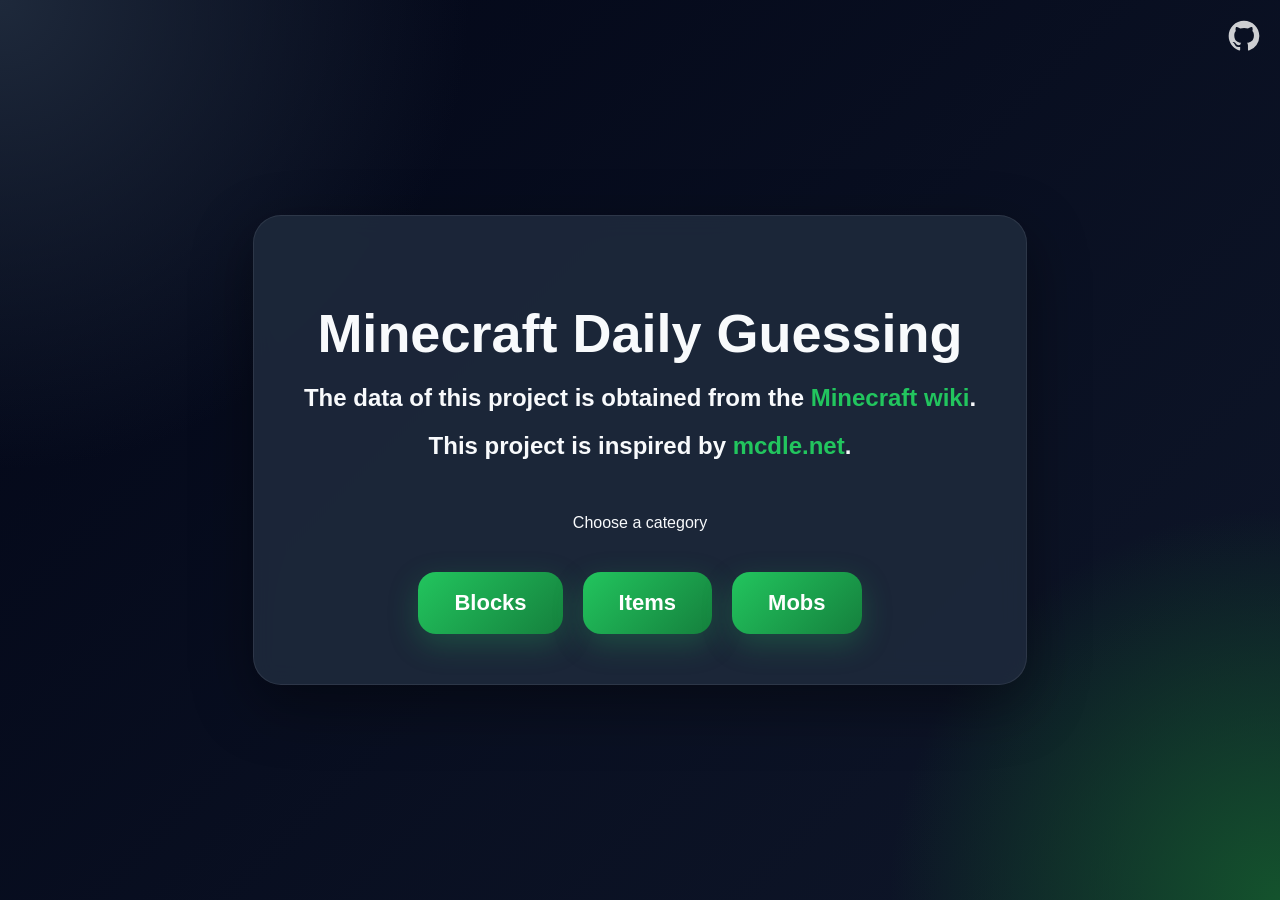
<file: index.html>
<!DOCTYPE html>
<html lang="en">
<head>
    <meta charset="UTF-8">
    <meta name="viewport" content="width=device-width, initial-scale=1.0">
    <title>Minecraft Daily Guessing</title>
    <link rel="stylesheet" href="style.css">
</head>
<body class="home-page">

    <a href="https://github.com/shueppin/Minecraft-Guesser" class="github-link" target="_blank" rel="noopener noreferrer" aria-label="GitHub Repository">
        <svg viewBox="0 0 24 24" width="32" height="32" fill="currentColor">
            <path d="M12 .5C5.65.5.5 5.65.5 12c0 5.08 3.29 9.39 7.85 10.91.57.1.78-.25.78-.56v-2.17c-3.19.69-3.86-1.35-3.86-1.35-.52-1.33-1.28-1.68-1.28-1.68-1.05-.72.08-.71.08-.71 1.16.08 1.77 1.19 1.77 1.19 1.03 1.77 2.71 1.26 3.37.96.1-.75.4-1.26.72-1.55-2.55-.29-5.23-1.28-5.23-5.69 0-1.26.45-2.28 1.19-3.09-.12-.29-.52-1.46.11-3.04 0 0 .97-.31 3.18 1.18a11.1 11.1 0 0 1 5.79 0c2.21-1.49 3.18-1.18 3.18-1.18.63 1.58.23 2.75.11 3.04.74.81 1.19 1.83 1.19 3.09 0 4.42-2.69 5.39-5.25 5.68.41.36.77 1.07.77 2.16v3.2c0 .31.21.67.79.56A11.51 11.51 0 0 0 23.5 12C23.5 5.65 18.35.5 12 .5z"/>
        </svg>
    </a>

    <div class="home-container">
        <h1>Minecraft Daily Guessing</h1>
        <h2>The data of this project is obtained from the <a href="https://minecraft.wiki">Minecraft wiki</a>.</h2>
        <h2>This project is inspired by <a href="https://mcdle.net">mcdle.net</a>.</h2>
        <br/>
        <p>Choose a category</p>

        <div class="home-buttons">
            <a href="blocks.html" class="home-btn">Blocks</a>
            <a href="items.html" class="home-btn">Items</a>
            <a href="mobs.html" class="home-btn">Mobs</a>
        </div>
    </div>

</body>
</html>
</file>
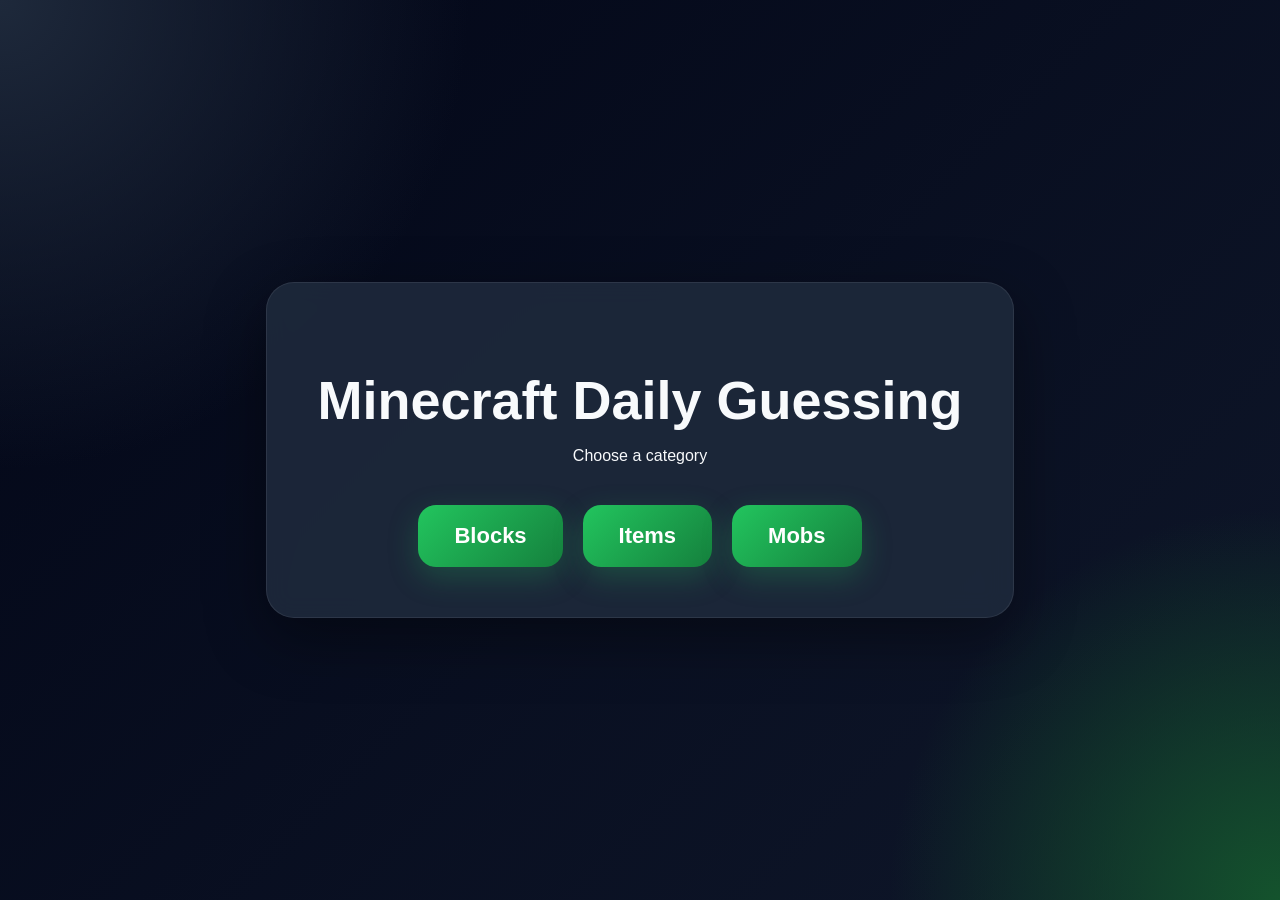
<file: website/index.html>
<!DOCTYPE html>
<html lang="en">
<head>
    <meta charset="UTF-8">
    <meta name="viewport" content="width=device-width, initial-scale=1.0">
    <title>Minecraft Daily Guessing</title>
    <link rel="stylesheet" href="style.css">
</head>
<body class="home-page">

    <div class="home-container">
        <h1>Minecraft Daily Guessing</h1>
        <p>Choose a category</p>

        <div class="home-buttons">
            <a href="blocks.html" class="home-btn">Blocks</a>
            <a href="items.html" class="home-btn">Items</a>
            <a href="mobs.html" class="home-btn">Mobs</a>
        </div>
    </div>

</body>
</html>
</file>
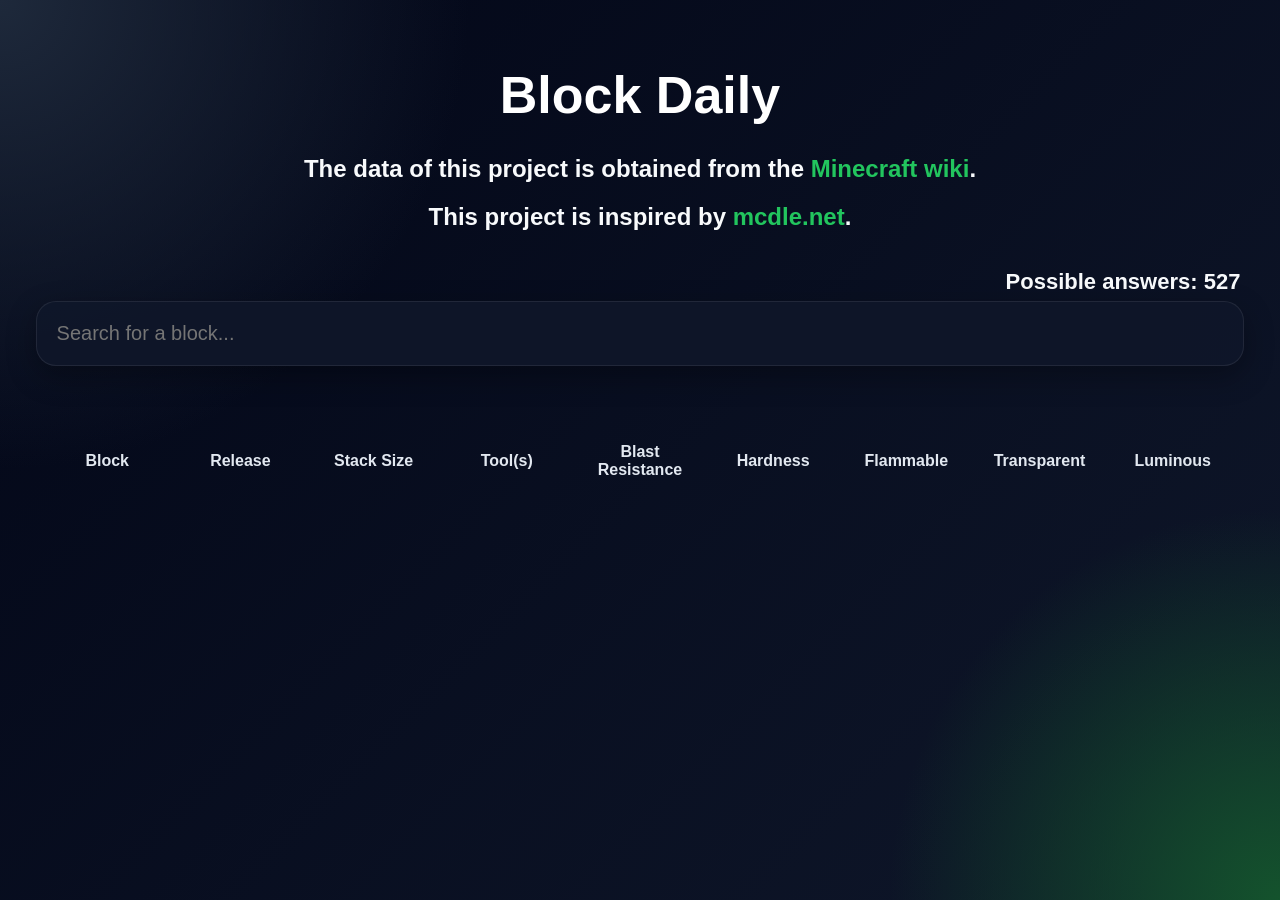
<file: blocks.html>
<!DOCTYPE html>
<html lang="en">
<head>
    <meta charset="UTF-8">
    <meta name="viewport" content="width=device-width, initial-scale=1.0">
    <title>Block Daily</title>
    <link rel="stylesheet" href="style.css">
</head>
<body>

<div class="game-container">

    <h1 class="page-title"><a href="index.html">Block Daily</a></h1>
    <h2>The data of this project is obtained from the <a href="https://minecraft.wiki">Minecraft wiki</a>.</h2>
    <h2>This project is inspired by <a href="https://mcdle.net">mcdle.net</a>.</h2>
    <br/>
    <div id="possibleCount">
        Possible answers: <span id="possibleCountNumber">0</span>
    </div>

    <div class="search-wrapper">
        <input type="text" id="searchInput" placeholder="Search for a block...">
        <div id="searchHeader"></div>
        <div id="searchResults"></div>
    </div>

    <div id="scoreContainer"></div>

    <div class="table-wrapper">
        <table>
            <thead>
                <tr id="guessTableHead">
                    <!-- Automatically filled by renderGuessTableHead -->
                </tr>
            </thead>
            <tbody id="guessTable"></tbody>
        </table>
    </div>

</div>

<script>
window.GAME_CONFIG = {
    type: 'blocks',
    dataFile: 'data/blocks.json',
    displayName: 'Block'
};

window.GAME_FIELDS_CONFIG = [
    { key: 'initial_release', label: 'Release' },
    { key: 'stackable', label: 'Stack Size' },
    { key: 'tool', label: 'Tool(s)' },
    { key: 'blast_resistance', label: 'Blast Resistance' },
    { key: 'hardness', label: 'Hardness' },
    { key: 'flammable', label: 'Flammable' },
    { key: 'transparent', label: 'Transparent' },
    { key: 'luminous', label: 'Luminous' }
];
</script>
<script src="script.js"></script>

</body>
</html>
</file>
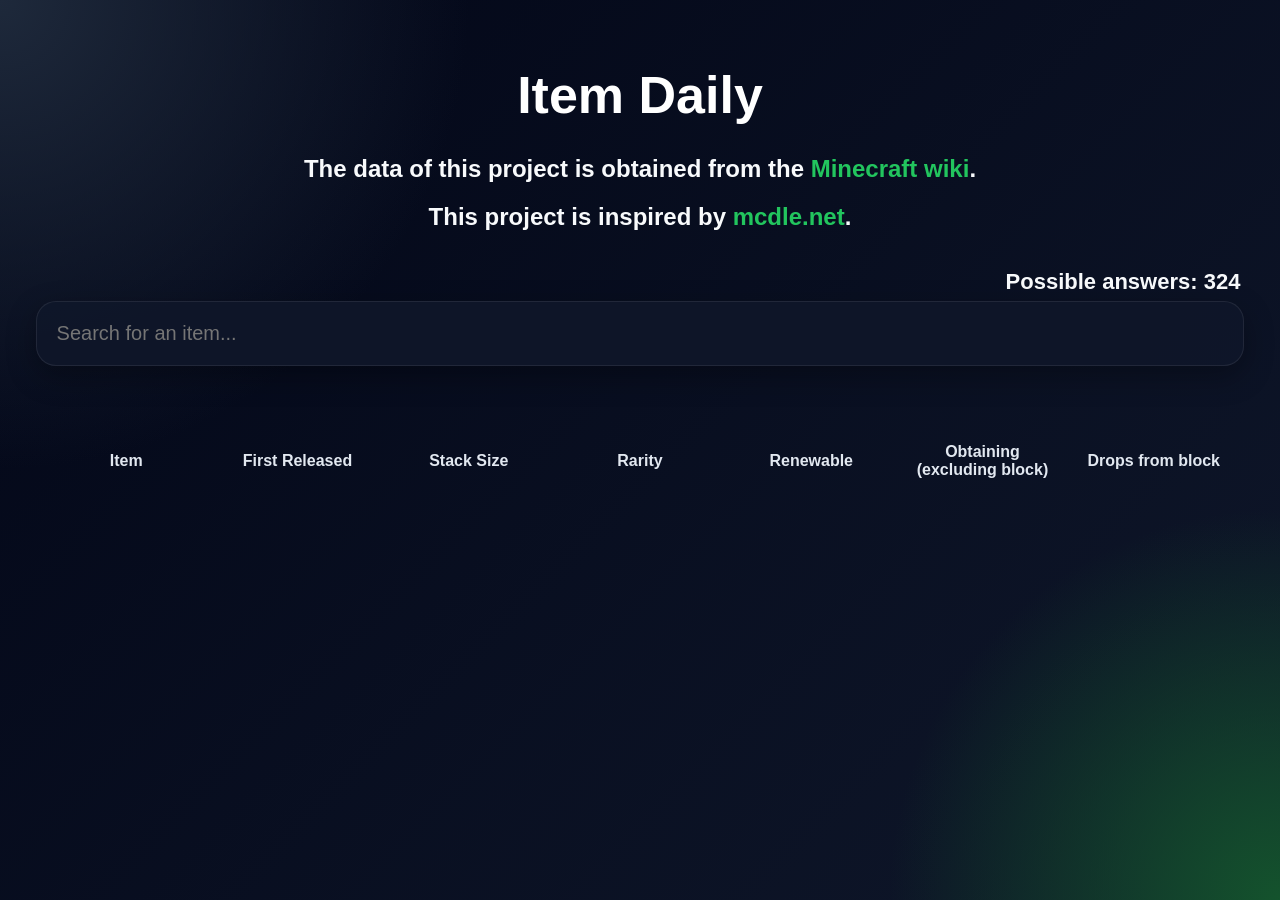
<file: items.html>
<!DOCTYPE html>
<html lang="en">
<head>
    <meta charset="UTF-8">
    <meta name="viewport" content="width=device-width, initial-scale=1.0">
    <title>Item Daily</title>
    <link rel="stylesheet" href="style.css">
</head>
<body>

<div class="game-container">

    <h1 class="page-title"><a href="index.html">Item Daily</a></h1>
    <h2>The data of this project is obtained from the <a href="https://minecraft.wiki">Minecraft wiki</a>.</h2>
    <h2>This project is inspired by <a href="https://mcdle.net">mcdle.net</a>.</h2>
    <br/>
    <div id="possibleCount">
        Possible answers: <span id="possibleCountNumber">0</span>
    </div>

    <div class="search-wrapper">
        <input type="text" id="searchInput" placeholder="Search for an item...">
        <div id="searchHeader"></div>
        <div id="searchResults"></div>
    </div>

    <div id="scoreContainer"></div>

    <div class="table-wrapper">
        <table>
            <thead>
                <tr id="guessTableHead">
                    <!-- Automatically filled by renderGuessTableHead -->
                </tr>
            </thead>
            <tbody id="guessTable"></tbody>
        </table>
    </div>

</div>

<script>
window.GAME_CONFIG = {
    type: 'items',
    dataFile: 'data/items.json',
    displayName: 'Item'
};

window.GAME_FIELDS_CONFIG = [
    { key: 'initial_release', label: 'First Released' },
    { key: 'stackable', label: 'Stack Size' },
    { key: 'rarity', label: 'Rarity' },
    { key: 'renewable', label: 'Renewable' },
    { key: 'obtaining', label: 'Obtaining (excluding block)' },
    { key: 'drops_from_block', label: 'Drops from block' }
];
</script>
<script src="script.js"></script>

</body>
</html>
</file>
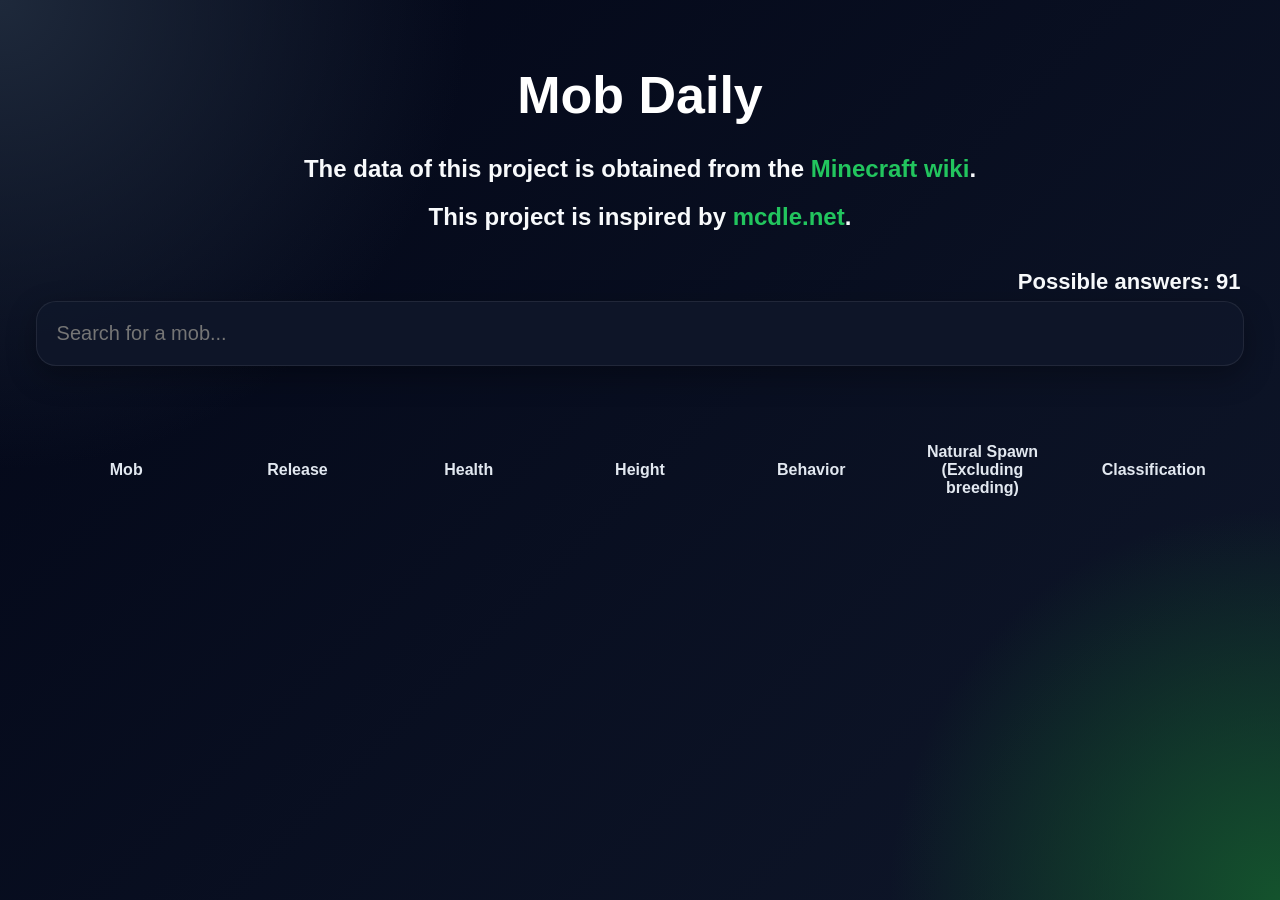
<file: mobs.html>
<!DOCTYPE html>
<html lang="en">
<head>
    <meta charset="UTF-8">
    <meta name="viewport" content="width=device-width, initial-scale=1.0">
    <title>Mob Daily</title>
    <link rel="stylesheet" href="style.css">
</head>
<body>

<div class="game-container">

    <h1 class="page-title"><a href="index.html">Mob Daily</a></h1>
    <h2>The data of this project is obtained from the <a href="https://minecraft.wiki">Minecraft wiki</a>.</h2>
    <h2>This project is inspired by <a href="https://mcdle.net">mcdle.net</a>.</h2>
    <br/>
    <div id="possibleCount">
        Possible answers: <span id="possibleCountNumber">0</span>
    </div>

    <div class="search-wrapper">
        <input type="text" id="searchInput" placeholder="Search for a mob...">
        <div id="searchHeader"></div>
        <div id="searchResults"></div>
    </div>

    <div id="scoreContainer"></div>

    <div class="table-wrapper">
        <table>
            <thead>
                <tr id="guessTableHead">
                    <!-- Automatically filled by renderGuessTableHead -->
                </tr>
            </thead>
            <tbody id="guessTable"></tbody>
        </table>
    </div>

</div>

<script>
window.GAME_CONFIG = {
    type: 'mobs',
    dataFile: 'data/mobs.json',
    displayName: 'Mob'
};

window.GAME_FIELDS_CONFIG = [
    { key: 'initial_release', label: 'Release' },
    { key: 'health', label: 'Health' },
    { key: 'height', label: 'Height' },
    { key: 'behavior', label: 'Behavior' },
    { key: 'spawn', label: 'Natural Spawn (Excluding breeding)' },
    { key: 'classification', label: 'Classification' }
];
</script>
<script src="script.js"></script>

</body>
</html>
</file>
<file: style.css>
* {
    box-sizing: border-box;
}

:root {
    --bg: #0f172a;
    --card: rgba(30, 41, 59, 0.92);
    --border: rgba(255,255,255,0.08);
    --green: #22c55e;
    --orange: #f59e0b;
    --red: #ef4444;
    --text: #f8fafc;
    --muted: #cbd5e1;
}

body {
    margin: 0;
    min-height: 100vh;
    font-family: Inter, Arial, sans-serif;
    background:
        radial-gradient(circle at top left, #1e293b 0%, transparent 30%),
        radial-gradient(circle at bottom right, #14532d 0%, transparent 25%),
        linear-gradient(135deg, #020617, #0f172a);
    color: var(--text);
}

a {
    color: #22c55e;
    text-decoration: none;
    transition: color 0.2s ease, transform 0.2s ease;
}

a:hover {
    color: #4ade80;
}

.home-page {
    display: flex;
    justify-content: center;
    align-items: center;
}

.github-link {
    position: fixed;
    top: 20px;
    right: 20px;
    color: white;
    opacity: 0.8;
    transition: opacity 0.2s ease, transform 0.2s ease;
    z-index: 1000;
}

.github-link:hover {
    opacity: 1;
    transform: scale(1.1);
}

.home-container {
    text-align: center;
    padding: 50px;
    background: var(--card);
    border: 1px solid var(--border);
    border-radius: 28px;
    backdrop-filter: blur(12px);
    box-shadow: 0 20px 60px rgba(0,0,0,0.4);
}

.home-container h1 {
    font-size: 54px;
    margin-bottom: 10px;
}

.home-buttons {
    display: flex;
    gap: 20px;
    justify-content: center;
    margin-top: 40px;
    flex-wrap: wrap;
}

.home-btn {
    text-decoration: none;
    color: white;
    padding: 18px 36px;
    border-radius: 18px;
    font-size: 22px;
    font-weight: 700;
    background: linear-gradient(135deg, #22c55e, #15803d);
    transition: all 0.2s ease;
    box-shadow: 0 10px 30px rgba(34,197,94,0.25);
}

.home-btn:hover {
    transform: translateY(-4px) scale(1.02);
}

.game-container {
    width: 96%;
    max-width: 1600px;
    margin: auto;
    padding: 30px 10px 60px;
}

.game-container h2 {
    text-align: center;
}

.page-title {
    text-align: center;
    font-size: 52px;
    margin-bottom: 30px;
}

.page-title a {
    color: white;
    text-decoration: none;
    transition: 0.2s;
}

.page-title a:hover {
    color: #4ade80;
}

.search-wrapper {
    position: relative;
    width: 100%;
    max-width: 100%;
    margin: auto;

    /* allow horizontal growth */
    display: inline-block;
}

#searchInput {
    width: 100%;
    padding: 20px;
    border-radius: 20px;
    border: 1px solid var(--border);
    background: rgba(15,23,42,0.95);
    color: white;
    font-size: 20px;
    outline: none;
    box-shadow: 0 10px 30px rgba(0,0,0,0.3);
}

#searchResults {
    margin-top: 14px;
    border-radius: 22px;
    overflow: hidden;
    backdrop-filter: blur(16px);
}

#searchHeader {
    display: grid;
    grid-template-columns: 80px repeat(var(--field-count), minmax(140px, 1fr));
    
    gap: 8px;
    margin-top: 10px;
    padding: 10px;

    font-weight: 800;
    color: var(--muted);

    background: rgba(255,255,255,0.03);
    border-radius: 14px;

    align-items: center;

    overflow-x: auto;
}

#searchHeader { /* Hide normally */
    display: none;
}

#searchHeader div {
  text-align: center;
}

#searchHeader,
.result-item {
    width: 100%;
    box-sizing: border-box;
}

.result-item {
    display: grid;
    grid-template-columns: 80px repeat(auto-fit, minmax(120px, 1fr));
    gap: 8px;
    align-items: center;

    background: rgba(30,41,59,0.96);
    border: 1px solid rgba(255,255,255,0.05);
    margin-bottom: 10px;
    padding: 10px;
    border-radius: 20px;
    cursor: pointer;
    transition: 0.15s ease;

    overflow-x: auto;
}

.result-item > * {
    flex-shrink: 0;
}

.result-item:hover {
    transform: scale(1.01);
    border-color: rgba(255,255,255,0.2);
}
.result-item.ambiguous-disabled {
    position: relative;

    filter: grayscale(100%);
    opacity: 0.55;

    cursor: not-allowed;
    pointer-events: none;

    overflow: hidden;
}

/* Red line */
.result-item.ambiguous-disabled::before {
    content: "";

    position: absolute;

    left: -10%;
    top: 50%;

    width: 120%;
    height: 6px;

    background: #ff2b2b;

    transform: rotate(-3deg);

    z-index: 5;
}

/* Ambiguous label */
.result-item.ambiguous-disabled::after {
    content: "AMBIGUOUS";

    position: absolute;

    top: 50%;
    left: 50%;

    transform: translate(-50%, -50%);

    background: rgba(0, 0, 0, 0.85);

    color: #ff4d4d;

    font-weight: 900;
    font-size: 1.2rem;
    letter-spacing: 2px;

    padding: 6px 14px;
    border-radius: 12px;

    border: 2px solid #ff2b2b;

    text-transform: uppercase;

    z-index: 10;

    pointer-events: none;
}

.result-main {
    display: flex;
    flex-direction: column;
    align-items: center;
    justify-content: center;
    gap: 6px;
    text-align: center;
}

.result-main img {
    width: 46px;
    height: 46px;
    object-fit: contain;
}

.preview-cell {
    background: rgba(255,255,255,0.05);
    border-radius: 14px;
    padding: 10px;
    height: 95%;

    display: flex;
    justify-content: center;
    align-items: center;
    text-align: center;
    font-size: 14px;

    min-width: 120px;
}

.table-wrapper {
    overflow-x: auto;
    margin-top: 35px;
}

table {
    width: 100%;
    border-collapse: separate;
    border-spacing: 10px;
    table-layout: fixed;
    min-width: 1200px;
}

th {
    padding: 14px;
    color: #e2e8f0;
}

td {
    min-width: 120px;
    padding: 18px 14px;
    text-align: center;
    border-radius: 18px;
    font-weight: 700;
}

.guess-cell {
    background: rgba(255,255,255,0.05);
}

.guess-image {
    width: 52px;
    height: 52px;
    object-fit: contain;
}

.correct {
    background: rgba(34,197,94,0.85);
}

.partial {
    background: rgba(245,158,11,0.85);
}

.wrong {
    background: rgba(239,68,68,0.85);
}

.arrow-up::after {
    content: ' ↑';
}

.arrow-down::after {
    content: ' ↓';
}

.finished {
    margin-top: 25px;
    text-align: center;
    font-size: 28px;
    font-weight: 800;
    color: #4ade80;
}

@media (max-width: 1000px) {
    .result-item {
        grid-template-columns: 1fr;
    }

    td, th {
        min-width: 100px;
        font-size: 12px;
    }

    .page-title {
        font-size: 34px;
    }
}

#possibleCount {
    width: 100%;
    box-sizing: border-box;
    text-align: right;
    margin: 0 0 6px 0;
    padding: 0 4px;
    font-size: 22px;
    font-weight: bold;
}

#possibleCountNumber {
    font-size: 22px;
}
</file>
<file: website/style.css>
* {
    box-sizing: border-box;
}

:root {
    --bg: #0f172a;
    --card: rgba(30, 41, 59, 0.92);
    --border: rgba(255,255,255,0.08);
    --green: #22c55e;
    --orange: #f59e0b;
    --red: #ef4444;
    --text: #f8fafc;
    --muted: #cbd5e1;
}

body {
    margin: 0;
    min-height: 100vh;
    font-family: Inter, Arial, sans-serif;
    background:
        radial-gradient(circle at top left, #1e293b 0%, transparent 30%),
        radial-gradient(circle at bottom right, #14532d 0%, transparent 25%),
        linear-gradient(135deg, #020617, #0f172a);
    color: var(--text);
}

.home-page {
    display: flex;
    justify-content: center;
    align-items: center;
}

.home-container {
    text-align: center;
    padding: 50px;
    background: var(--card);
    border: 1px solid var(--border);
    border-radius: 28px;
    backdrop-filter: blur(12px);
    box-shadow: 0 20px 60px rgba(0,0,0,0.4);
}

.home-container h1 {
    font-size: 54px;
    margin-bottom: 10px;
}

.home-buttons {
    display: flex;
    gap: 20px;
    justify-content: center;
    margin-top: 40px;
    flex-wrap: wrap;
}

.home-btn {
    text-decoration: none;
    color: white;
    padding: 18px 36px;
    border-radius: 18px;
    font-size: 22px;
    font-weight: 700;
    background: linear-gradient(135deg, #22c55e, #15803d);
    transition: all 0.2s ease;
    box-shadow: 0 10px 30px rgba(34,197,94,0.25);
}

.home-btn:hover {
    transform: translateY(-4px) scale(1.02);
}

.game-container {
    width: 96%;
    max-width: 1600px;
    margin: auto;
    padding: 30px 10px 60px;
}

.page-title {
    text-align: center;
    font-size: 52px;
    margin-bottom: 30px;
}

.page-title a {
    color: white;
    text-decoration: none;
    transition: 0.2s;
}

.page-title a:hover {
    color: #4ade80;
}

.search-wrapper {
    position: relative;
    width: 100%;
    max-width: 100%;
    margin: auto;

    /* allow horizontal growth */
    display: inline-block;
}

#searchInput {
    width: 100%;
    padding: 20px;
    border-radius: 20px;
    border: 1px solid var(--border);
    background: rgba(15,23,42,0.95);
    color: white;
    font-size: 20px;
    outline: none;
    box-shadow: 0 10px 30px rgba(0,0,0,0.3);
}

#searchResults {
    margin-top: 14px;
    border-radius: 22px;
    overflow: hidden;
    backdrop-filter: blur(16px);
}

#searchHeader {
    display: grid;
    grid-template-columns: 80px repeat(var(--field-count), minmax(140px, 1fr));
    
    gap: 8px;
    margin-top: 10px;
    padding: 10px;

    font-weight: 800;
    color: var(--muted);

    background: rgba(255,255,255,0.03);
    border-radius: 14px;

    overflow-x: auto;

    min-width: 900px; /* ensures alignment with search box */
}

#searchHeader { /* Hide normally */
    display: none;
}

#searchHeader,
.result-item {
    width: 100%;
    box-sizing: border-box;
}

.result-item {
    display: grid;
    grid-template-columns: 80px repeat(auto-fit, minmax(120px, 1fr));
    gap: 8px;
    align-items: center;

    background: rgba(30,41,59,0.96);
    border: 1px solid rgba(255,255,255,0.05);
    margin-bottom: 10px;
    padding: 10px;
    border-radius: 20px;
    cursor: pointer;
    transition: 0.15s ease;

    overflow-x: auto;
}

.result-item > * {
    flex-shrink: 0;
}

.result-item:hover {
    transform: scale(1.01);
    border-color: rgba(255,255,255,0.2);
}

.result-main {
    display: flex;
    flex-direction: column;
    align-items: center;
    justify-content: center;
    gap: 6px;
    text-align: center;
}

.result-main img {
    width: 46px;
    height: 46px;
    object-fit: contain;
}

.preview-cell {
    background: rgba(255,255,255,0.05);
    border-radius: 14px;
    padding: 10px;
    height: 95%;

    display: flex;
    justify-content: center;
    align-items: center;
    text-align: center;
    font-size: 14px;

    min-width: 120px;
}

.table-wrapper {
    overflow-x: auto;
    margin-top: 35px;
}

table {
    width: 100%;
    border-collapse: separate;
    border-spacing: 10px;
    table-layout: fixed;
    min-width: 1200px;
}

th {
    padding: 14px;
    color: #e2e8f0;
}

td {
    min-width: 120px;
    padding: 18px 14px;
    text-align: center;
    border-radius: 18px;
    font-weight: 700;
}

.guess-cell {
    background: rgba(255,255,255,0.05);
}

.guess-image {
    width: 52px;
    height: 52px;
    object-fit: contain;
}

.correct {
    background: rgba(34,197,94,0.85);
}

.partial {
    background: rgba(245,158,11,0.85);
}

.wrong {
    background: rgba(239,68,68,0.85);
}

.arrow-up::after {
    content: ' ↑';
}

.arrow-down::after {
    content: ' ↓';
}

.finished {
    margin-top: 25px;
    text-align: center;
    font-size: 28px;
    font-weight: 800;
    color: #4ade80;
}

@media (max-width: 1000px) {
    .result-item {
        grid-template-columns: 1fr;
    }

    td, th {
        min-width: 100px;
        font-size: 12px;
    }

    .page-title {
        font-size: 34px;
    }
}
</file>
